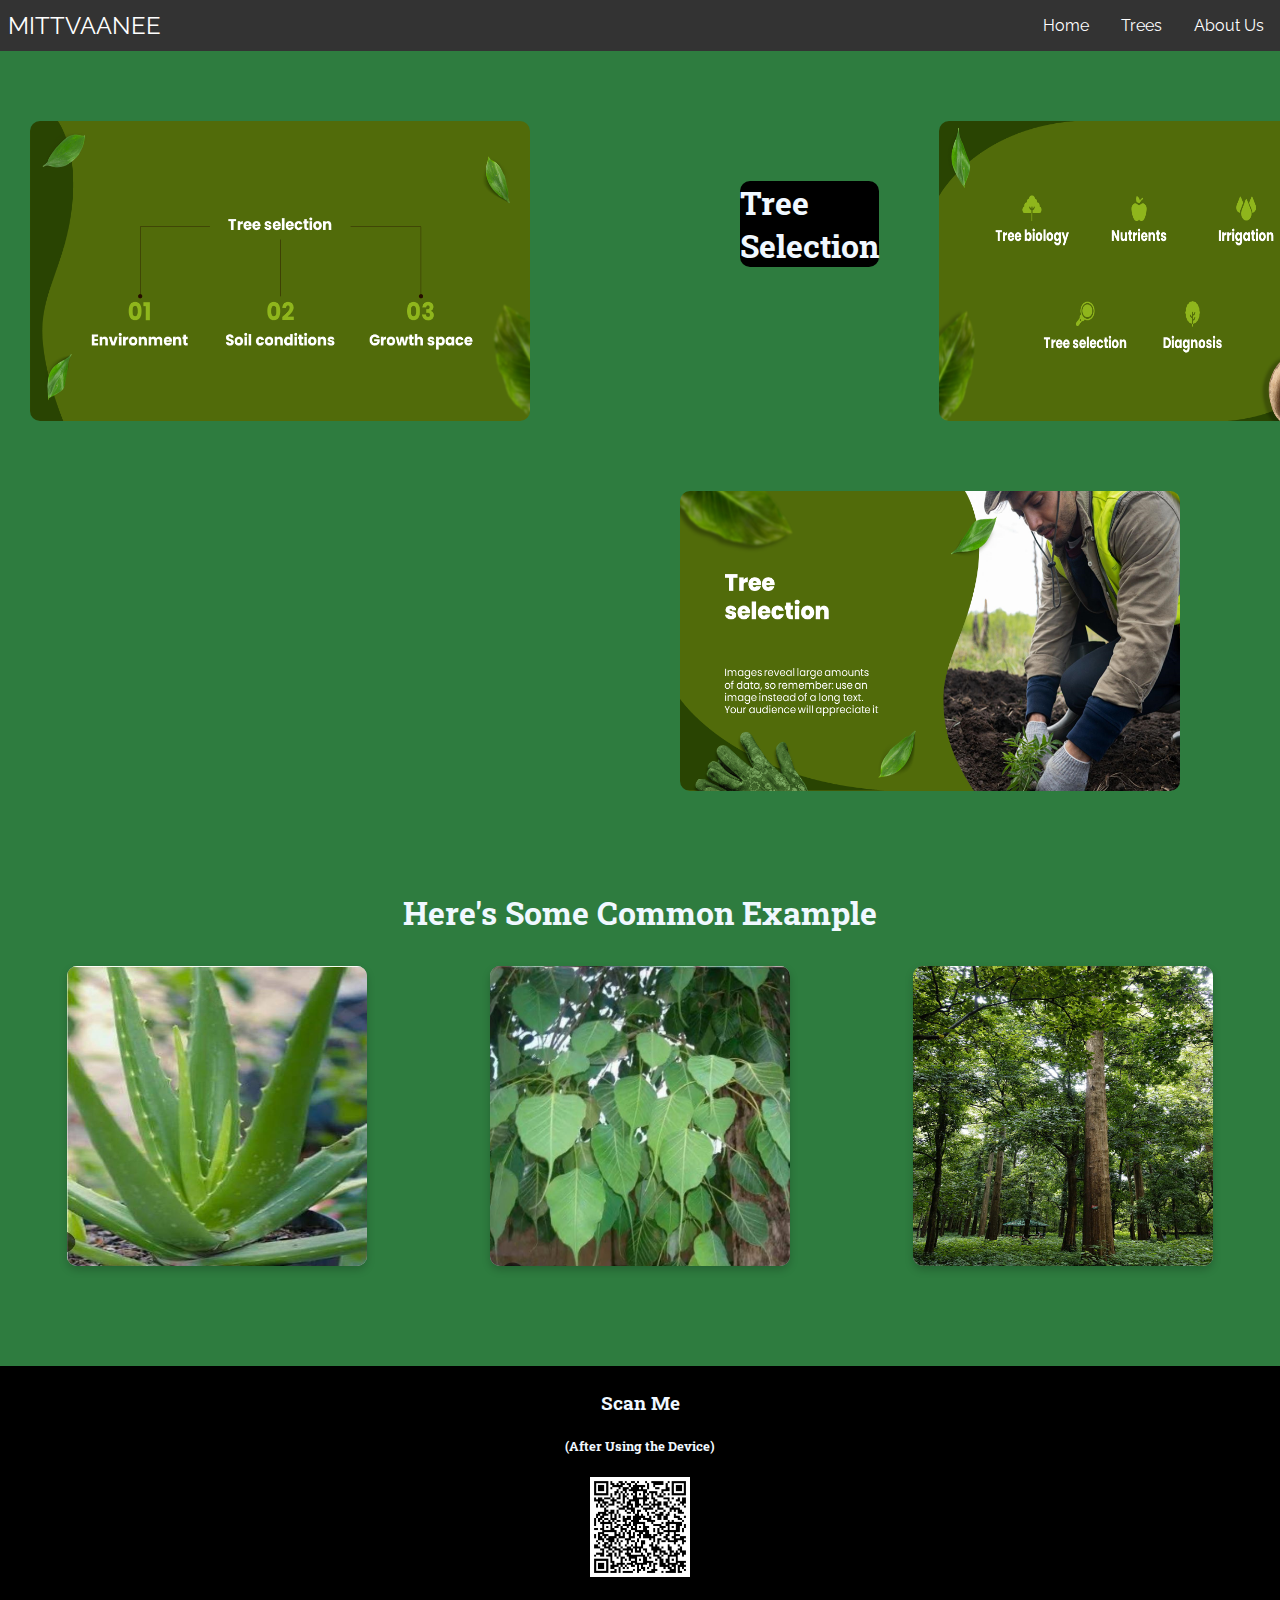
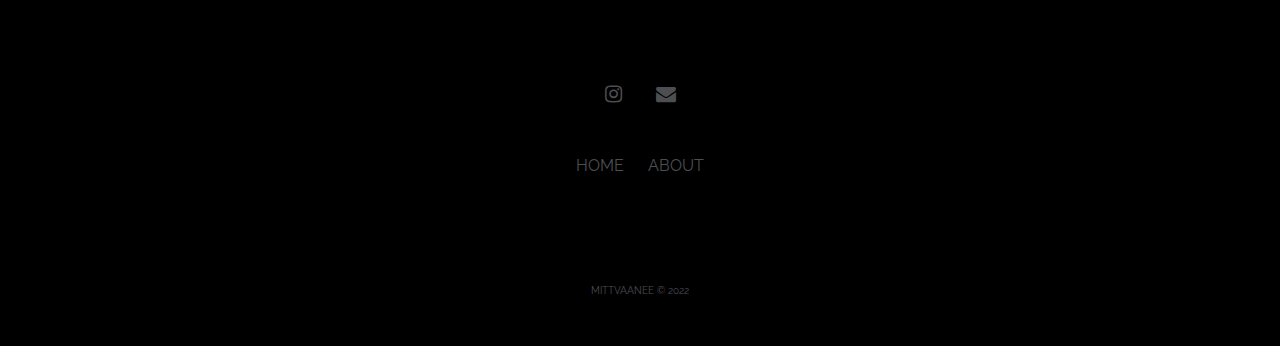
<file: trees.html>
<!DOCTYPE html>
<html>
    <head>
        <link rel="stylesheet" type="text/css" href="background_styles.css">
        <link rel="stylesheet" type="text/css" href="styles.css">        
        <link rel="stylesheet" type="text/css" href="trees.css">        
        <link rel="stylesheet" href="https://cdnjs.cloudflare.com/ajax/libs/font-awesome/4.7.0/css/font-awesome.min.css">   
        <link rel="preconnect" href="https://fonts.gstatic.com" crossorigin>
<link href="https://fonts.googleapis.com/css2?family=Roboto+Slab:wght@100&display=swap" rel="stylesheet">
<link href="https://fonts.googleapis.com/css2?family=Merriweather&family=Roboto+Slab:wght@100&display=swap" rel="stylesheet">
<link rel="stylesheet" href="https://cdnjs.cloudflare.com/ajax/libs/font-awesome/4.7.0/css/font-awesome.min.css">     


        <script src="script.js" defer></script>
      <title>MITTVAANEE</title>
    </head>
    <body>
      <nav class="navbar">
        <div class="brand-title">MITTVAANEE</div>
        <a href="#" class="toggle-button">
          <span class="bar"></span>
          <span class="bar"></span>
          <span class="bar"></span>
        </a>
        <div class="navbar-links">
          <ul>
            <li><a href="index.html">Home</a></li>
            <li><a href="trees.html">Trees</a></li>

            <li><a href="about.html">About Us</a></li>
          </ul>
        </div>
      </nav>
      <div class="flex-container">
        <div> <img src="tree selection.png" alt="" style=" margin-left: auto; margin-right:auto; display: flex; margin-top: 40px; border-radius: 10px;" width="500" height="300"></div>
        <div><h2
          style="font-family: 'Merriweather', serif ; 
          font-family: 'Roboto Slab', serif; color: aliceblue;font-size: xx-large; margin-left: 150px;margin-top: 100px; background-color: black; border-radius: 10px;">Tree Selection</h2></div>
      <div><img src="pic3.png" alt="" style=" margin-left: auto; margin-right:auto; display: flex; margin-top: 40px; border-radius: 10px;" width="400" height="300"></div>
      </div>

    
    
    
    <div>
      <img src="selection 2.png" alt="" style=" margin-left: 680px; ;display: flex; margin-top: 40px; border-radius: 10px;" width="500" height="300">
  </div>
<div class="container-1">
    <h3 style="margin-left: auto; margin-right:auto; ; font-family: 'Merriweather', serif ; 
    font-family: 'Roboto Slab', serif; color: aliceblue; margin-top: 40px;font-size: xx-large; text-align: center;"> Here's Some Common Example</h3>
      <div class="card-container">
    
      <div class="flip-card">
        <div class="flip-card-inner">
          <div class="flip-card-front">
            <img src="aloe vera.jpg" alt="Avatar" style="width:300px;height:300px;border-radius: 10px;">
          </div>
          <div class="flip-card-back">
            <h1>Aloe Vera</h1> 
            <p>Loamy Soil </p> 
            <p>PH RANGE(7.0 - 8.5) </p>
            <p>ALOE BARBADENSIS MILLER</p>
            <p>Normal Room Temperature</p>
            <p>Medicinal </p>
  
          </div>
        </div>
      </div>

      <div class="flip-card">
          <div class="flip-card-inner">
            <div class="flip-card-front">
              <img src="peepal.jpg" alt="Avatar" style="width:300px;height:300px;border-radius: 10px;">
            </div>
            <div class="flip-card-back">
              <h1>Peepal</h1> 
              <p>Sandy Loam Soil</p>
              <p>Ph Range (<=7)</p>
              <p>FICUS RELIGIOSA<p>
              <p>0-36°C</p>
              <p>Shady Tree</p>
            </div>
          </div>
        </div>


        <div class="flip-card">
          <div class="flip-card-inner">
            <div class="flip-card-front">
              <img src="teak.jpg" alt="Avatar" style="width:300px;height:300px; border-radius: 10px;">
            </div>
            <div class="flip-card-back">
              <h1>Teak</h1> 
              <p>Deep, Well Drained Alluvial Soil</p>
              <p></p>
              <p>TECTONA GRANDIS</p> 
              <p>39-44°C 13–17°C</p>
              <p>Commercial Tree</p>
            </div>
          </div>
        </div>
      </div>
    </div>
    <div class=" qr-container" style="background-color: black; padding-top: 5px; padding-bottom: 5px; ">
        <h3 style="margin-left: auto; margin-right:auto; ; font-family: 'Merriweather', serif ; 
        font-family: 'Roboto Slab', serif; color: aliceblue; text-align: center;"> Scan Me</h3>
        <h5 style="margin-left: auto; margin-right:auto; ; font-family: 'Merriweather', serif ; 
        font-family: 'Roboto Slab', serif; color: aliceblue;text-align: center;"> (After Using the Device) </h5>
        <img src="treeqr.jpg" alt="QR-CODE" width="100" height="100" style=" margin-left: auto; margin-right: auto;display: block;" >

      </div>
    <div class="footer">
			
      <div class="icon-bar">
          <a href="https://instagram.com/kartik_.s._k?igshid=YmMyMTA2M2Y="><i class="fa fa-instagram"></i></a> 
          <a href="mailto:taluja37@gmail.com"><i class="fa fa-envelope"></i></a> 
        </div>

        <div class="nav-bar">
          <a href="index.html">HOME</a> 
          <a href="html/about.html">ABOUT</a> 
        </div>

        <div class="lastline" style="background-color: black; padding-bottom: 40px;">
            <p>MITTVAANEE © 2022</p>
        </div>
</div>
    </body>
</html>
</file>
<file: background_styles.css>
@import url('https://fonts.googleapis.com/css?family=Raleway');

* {
    font-family: Raleway;
}

html {
    background-color: rgb(46, 124, 63);
}
</file>
<file: styles.css>
* {
    box-sizing: border-box;
}


body {
    margin: 0;
    padding: 0;
}



.navbar {
    display: flex;
    position: relative;
    justify-content: space-between;
    align-items: center;
    background-color: #333;
    color: white;
    margin-bottom: auto;
}

.brand-title {
    font-size: 1.5rem;
    margin: .5rem;
}

.navbar-links {
    height: 100%;
}

.navbar-links ul {
    display: flex;
    margin: 0;
    padding: 0;
}

.navbar-links li {
    list-style: none;
}

.navbar-links li a {
    display: block;
    text-decoration: none;
    color: white;
    padding: 1rem;
}

.navbar-links li:hover {
    background-color: #555;
}


.intro {
    background-color: #555;
    margin-top: -1000px;
    margin-left: 30px;
    margin-right: 30px;
    margin-bottom: 20px;
    display: inline-flex;
    border-radius: 6px;
}
.qr-container{

    margin-top: 50px;
   
}

.elementToFadeInAndOut {
    width:200px;
    height: 200px;
   
    -webkit-animation: fadeinout 4s linear forwards;
    animation: fadeinout 4s linear forwards;
}

@-webkit-keyframes fadeinout {
    50% { opacity: 1; }
  }
  
  @keyframes fadeinout {
    50% { opacity: 1; }
  }

.toggle-button {
    position: absolute;
    top: .75rem;
    right: 1rem;
    display: none;
    flex-direction: column;
    justify-content: space-between;
    width: 30px;
    height: 21px;
}

.toggle-button .bar {
    height: 3px;
    width: 100%;
    background-color: white;
    border-radius: 10px;
}

@media (max-width: 800px) {
    .navbar {
        flex-direction: column;
        align-items: flex-start;
    }

    .toggle-button {
        display: flex;
    }

    .navbar-links {
        display: none;
        width: 100%;
    }

    .navbar-links ul {
        width: 100%;
        flex-direction: column;
    }

    .navbar-links ul li {
        text-align: center;
    }

    .navbar-links ul li a {
        padding: .5rem 1rem;
    }

    .navbar-links.active {
        display: flex;
    }
}


.contact-details {
    margin-left: 50px;
}
.footer {
   
    left: 0;
    bottom: 0;
    width: 100%;
    height: 350px;
    background-color: black;
    color: white;
    text-align: center;
 }
 .icon-bar {
     width: 20%;
     /*background:white;*/ 
     margin-left: auto;
     margin-right: auto;
     padding-top:100px ;
     
 }
   
 .icon-bar a {
     /*float: left;*/
     width: 20%;
     text-align: center;
     padding: 15px 15px;
     transition: all 0.3s ease;
     color:#4C4E52 ;
     font-size: 20px;
 }
   
 .icon-bar a:hover {
     color: white;
 } 
 .icon-bar 
 
 .lastline p{
     font-size: 10px;
     color: #4C4E52;
     padding-top: 100px;
 }
 
 .nav-bar a{
     color: #4C4E52;
     text-decoration: none;
     padding: 10px;
 }
 
 .nav-bar {
     padding-top: 50px;
     margin-left: auto;
     margin-right: auto;
 }
 
 .nav-bar a:hover{
     color: white;
 }
</file>
<file: trees.css>
.flip-card {
    display:grid;
    background-color: transparent;
    width: 300px;
    height: 300px;
    perspective: 1000px;
    border-radius: 10px;
  
  }
  
  .flip-card-inner {
    position: relative;
    width: 100%;
    height: 100%;
    text-align: center;
    transition: transform 0.6s;
    transform-style: preserve-3d;
    box-shadow: 0 4px 8px 0 rgba(0,0,0,0.2);
    border-radius: 10px ;
  
  }
  
  .flip-card:hover .flip-card-inner {
    transform: rotateY(180deg);
  }
  
  .flip-card-front, .flip-card-back {
    position: absolute;
    width: 100%;
    height: 100%;
    -webkit-backface-visibility: hidden;
    backface-visibility: hidden;
    border-radius: 10px;
  }
  
  .flip-card-front {
    background-color: #bbb;
    color: black;
    border-radius: 10px;
  
  }
  
  .flip-card-back {
    background-color: #bbb;
    color: white;
    transform: rotateY(180deg);
  
  }
  .container-1{
    margin-top: 100px;
    border-top-left-radius: 15px;
    border-top-right-radius: 15px;

  }



  .card-container{

      display: grid;
      grid-template-columns: auto auto auto;
      text-align: center;
      align-items: center;
      justify-content: space-around;
      padding-left: 20px;
      padding-right: 20px;
      grid-gap: 30px;
    padding-bottom: 50px;
    border-radius: 8px;
  }

  @media screen and (max-width:600px){
      .card-container{
          display: grid;
          grid-template-columns: auto;
      }
  } 
  
  @media screen and (max-width: 1024px) and (min-width: 600px){
      .card-container{
          display: grid;
          grid-template-columns: auto auto;
      }
  }
  
  .flip-card-back h1 {
        font-family: "Lucida Console", "Courier New", monospace;
  }
  
  .flip-card-back p {
      font-family: "Lucida Console", "Courier New", monospace;
  }
  .footer {
   
    left: 0;
    bottom: 0;
    width: 100%;
    height: 350px;
    background-color: black;
    color: white;
    text-align: center;
 }
 .icon-bar {
     width: 20%;
     /*background:white;*/ 
     margin-left: auto;
     margin-right: auto;
     padding-top:100px ;
     
 }
   
 .icon-bar a {
     /*float: left;*/
     width: 20%;
     text-align: center;
     padding: 15px 15px;
     transition: all 0.3s ease;
     color:#4C4E52 ;
     font-size: 20px;
 }
   
 .icon-bar a:hover {
     color: white;
 } 
 
 .lastline p{
   font-size: 10px;
   color: #4C4E52;
   padding-top: 100px;
 }
 
 .nav-bar a{
   color: #4C4E52;
   text-decoration: none;
   padding: 10px;
 }
 
 .nav-bar {
   padding-top: 50px;
   margin-left: auto;
   margin-right: auto;
 }
 
 .nav-bar a:hover{
   color: white;
 }
 .tree-intro {
  display: flex;
  flex-direction: row;
 }
 .tree-intro h2{
  flex-direction: row;
  text-align: center;
 }
 .flex-container {
  display: flex;
}

.flex-container > div {
  margin: 10px;
  padding: 20px;
  font-size: 30px;
}
</file>
